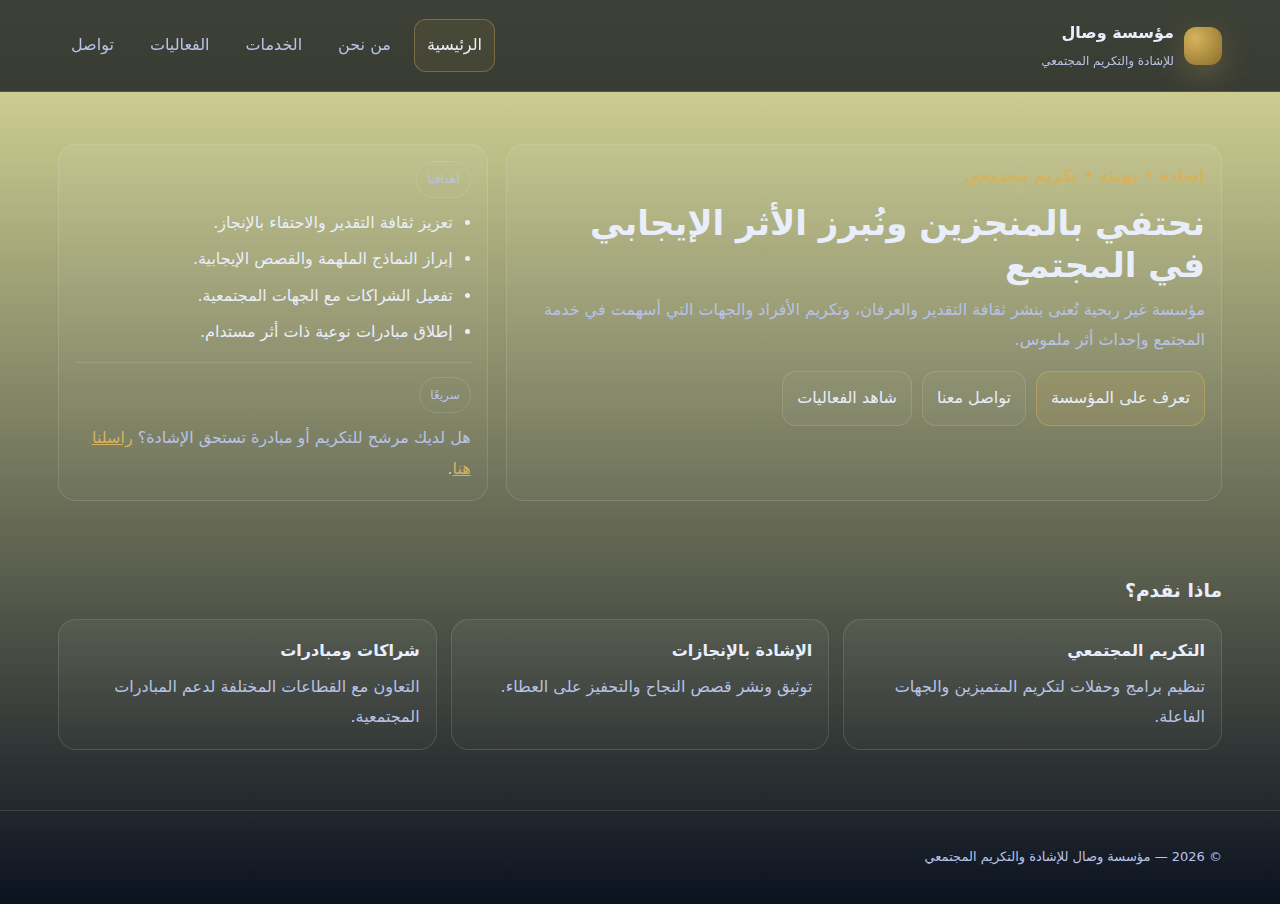
<file: index.html>
<!doctype html>
<html lang="ar" dir="rtl">
<head>
  <meta charset="utf-8" />
  <meta name="viewport" content="width=device-width, initial-scale=1" />
  <title>مؤسسة وصال | الرئيسية</title>
  <link rel="stylesheet" href="assets/css/style.css" />
</head>
<body>

  <nav class="nav">
    <div class="container nav-inner">
      <a class="brand" href="index.html">
        <div class="logo" aria-hidden="true"></div>
        <div>
          <h1>مؤسسة وصال</h1>
          <small>للإشادة والتكريم المجتمعي</small>
        </div>
      </a>
      <div class="menu">
        <a href="index.html">الرئيسية</a>
        <a href="about.html">من نحن</a>
        <a href="services.html">الخدمات</a>
        <a href="events.html">الفعاليات</a>
        <a href="contact.html">تواصل</a>
      </div>
    </div>
  </nav>

  <header class="hero">
    <div class="container hero-grid">
      <div class="card">
        <div class="kicker">إشادة • تهنئة • تكريم مجتمعي</div>
        <h2>نحتفي بالمنجزين ونُبرز الأثر الإيجابي في المجتمع</h2>
        <p class="muted">
          مؤسسة غير ربحية تُعنى بنشر ثقافة التقدير والعرفان، وتكريم الأفراد والجهات
          التي أسهمت في خدمة المجتمع وإحداث أثر ملموس.
        </p>
        <div class="cta">
          <a class="btn primary" href="about.html">تعرف على المؤسسة</a>
          <a class="btn" href="contact.html">تواصل معنا</a>
          <a class="btn" href="events.html">شاهد الفعاليات</a>
        </div>
      </div>

      <div class="card">
        <span class="badge">أهدافنا</span>
        <ul class="clean">
          <li>تعزيز ثقافة التقدير والاحتفاء بالإنجاز.</li>
          <li>إبراز النماذج الملهمة والقصص الإيجابية.</li>
          <li>تفعيل الشراكات مع الجهات المجتمعية.</li>
          <li>إطلاق مبادرات نوعية ذات أثر مستدام.</li>
        </ul>
        <div class="sep"></div>
        <span class="badge">سريعًا</span>
        <p class="muted" style="margin:10px 0 0">
          هل لديك مرشح للتكريم أو مبادرة تستحق الإشادة؟
          <a href="contact.html" style="color:var(--accent);text-decoration:underline">راسلنا هنا</a>.
        </p>
      </div>
    </div>
  </header>

  <main class="container">
    <section class="section">
      <h3>ماذا نقدم؟</h3>
      <div class="grid3">
        <div class="card">
          <h4 style="margin:0 0 6px">التكريم المجتمعي</h4>
          <p class="muted" style="margin:0">تنظيم برامج وحفلات لتكريم المتميزين والجهات الفاعلة.</p>
        </div>
        <div class="card">
          <h4 style="margin:0 0 6px">الإشادة بالإنجازات</h4>
          <p class="muted" style="margin:0">توثيق ونشر قصص النجاح والتحفيز على العطاء.</p>
        </div>
        <div class="card">
          <h4 style="margin:0 0 6px">شراكات ومبادرات</h4>
          <p class="muted" style="margin:0">التعاون مع القطاعات المختلفة لدعم المبادرات المجتمعية.</p>
        </div>
      </div>
    </section>
  </main>

  <footer class="footer">
    <div class="container">
      © 2026 — مؤسسة وصال للإشادة والتكريم المجتمعي
    </div>
  </footer>

  <script src="assets/js/main.js"></script>
</body>
</html>
</file>
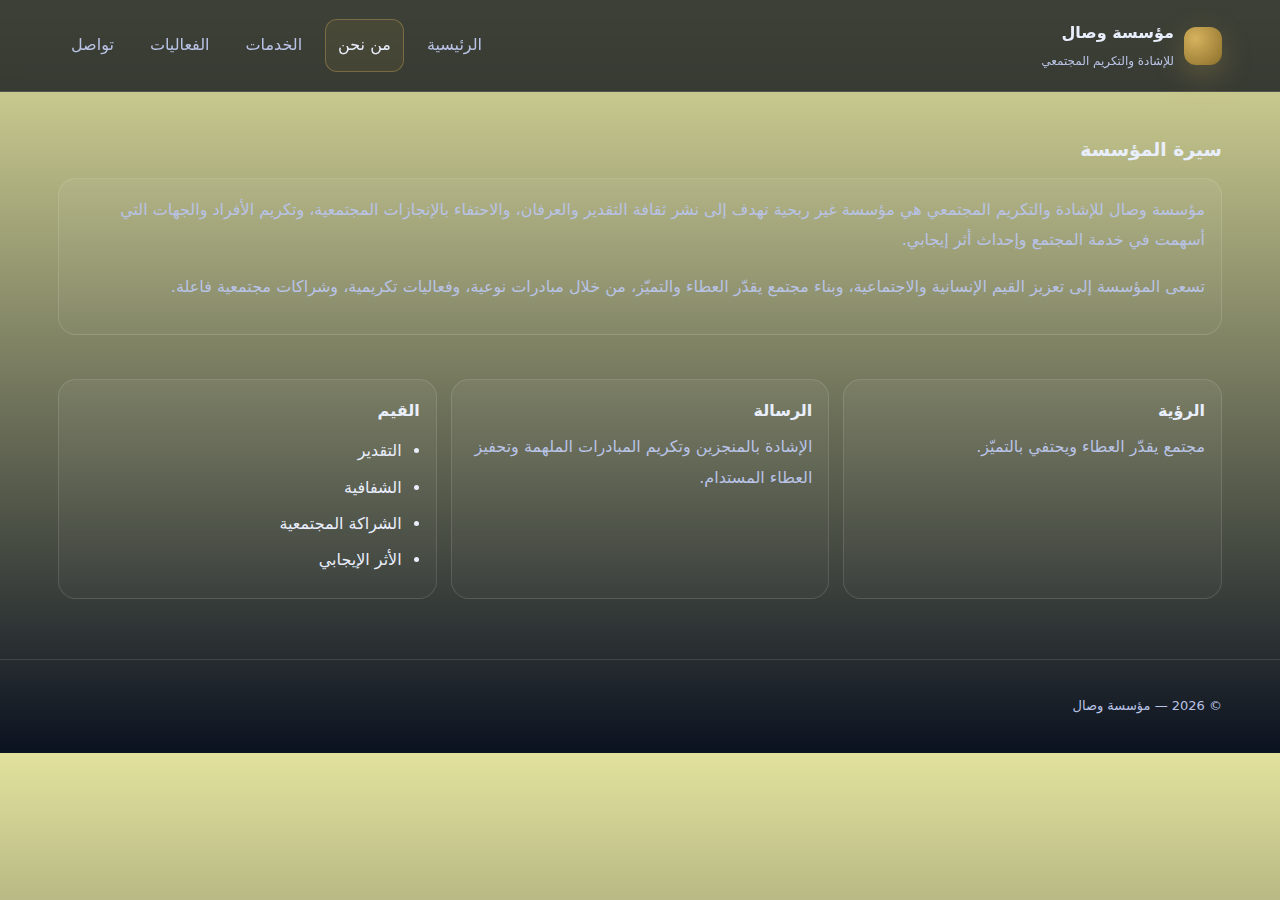
<file: about.html>
<!doctype html>
<html lang="ar" dir="rtl">
<head>
  <meta charset="utf-8" />
  <meta name="viewport" content="width=device-width, initial-scale=1" />
  <title>مؤسسة وصال | من نحن</title>
  <link rel="stylesheet" href="assets/css/style.css" />
</head>
<body>
  <nav class="nav">
    <div class="container nav-inner">
      <a class="brand" href="index.html">
        <div class="logo"></div>
        <div><h1>مؤسسة وصال</h1><small>للإشادة والتكريم المجتمعي</small></div>
      </a>
      <div class="menu">
        <a href="index.html">الرئيسية</a>
        <a href="about.html">من نحن</a>
        <a href="services.html">الخدمات</a>
        <a href="events.html">الفعاليات</a>
        <a href="contact.html">تواصل</a>
      </div>
    </div>
  </nav>

  <main class="container">
    <section class="section">
      <h3>سيرة المؤسسة</h3>
      <div class="card">
        <p class="muted" style="margin:0">
          مؤسسة وصال للإشادة والتكريم المجتمعي هي مؤسسة غير ربحية تهدف إلى نشر ثقافة التقدير والعرفان،
          والاحتفاء بالإنجازات المجتمعية، وتكريم الأفراد والجهات التي أسهمت في خدمة المجتمع وإحداث أثر إيجابي.
        </p>
        <p class="muted">
          تسعى المؤسسة إلى تعزيز القيم الإنسانية والاجتماعية، وبناء مجتمع يقدّر العطاء والتميّز،
          من خلال مبادرات نوعية، وفعاليات تكريمية، وشراكات مجتمعية فاعلة.
        </p>
      </div>
    </section>

    <section class="section">
      <div class="grid3">
        <div class="card">
          <h4 style="margin:0 0 6px">الرؤية</h4>
          <p class="muted" style="margin:0">مجتمع يقدّر العطاء ويحتفي بالتميّز.</p>
        </div>
        <div class="card">
          <h4 style="margin:0 0 6px">الرسالة</h4>
          <p class="muted" style="margin:0">الإشادة بالمنجزين وتكريم المبادرات الملهمة وتحفيز العطاء المستدام.</p>
        </div>
        <div class="card">
          <h4 style="margin:0 0 6px">القيم</h4>
          <ul class="clean">
            <li>التقدير</li>
            <li>الشفافية</li>
            <li>الشراكة المجتمعية</li>
            <li>الأثر الإيجابي</li>
          </ul>
        </div>
      </div>
    </section>
  </main>

  <footer class="footer"><div class="container">© 2026 — مؤسسة وصال</div></footer>
  <script src="assets/js/main.js"></script>
</body>
</html>
</file>
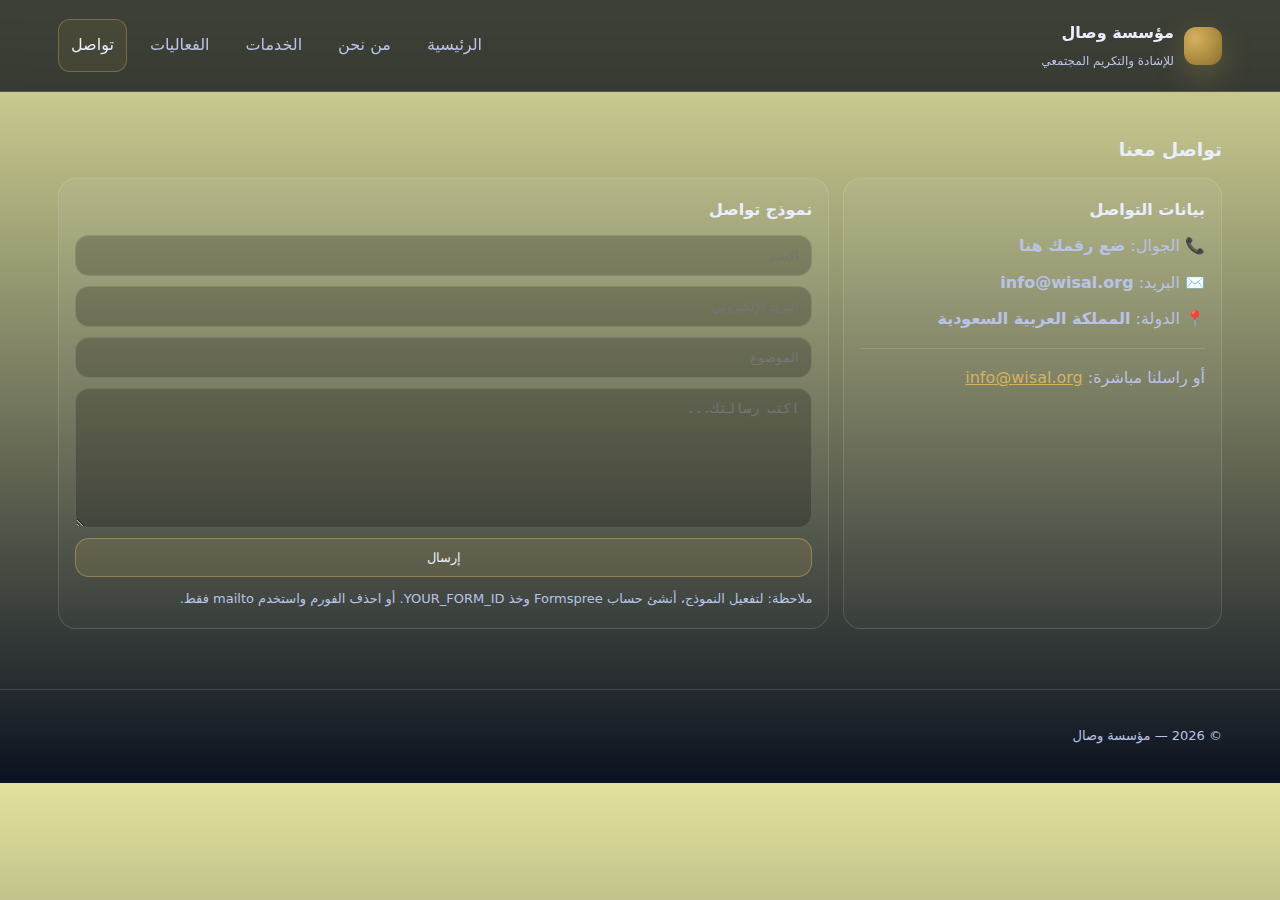
<file: contact.html>
<!doctype html>
<html lang="ar" dir="rtl">
<head>
  <meta charset="utf-8" />
  <meta name="viewport" content="width=device-width, initial-scale=1" />
  <title>مؤسسة وصال | تواصل معنا</title>
  <link rel="stylesheet" href="assets/css/style.css" />
</head>
<body>
  <nav class="nav">
    <div class="container nav-inner">
      <a class="brand" href="index.html"><div class="logo"></div><div><h1>مؤسسة وصال</h1><small>للإشادة والتكريم المجتمعي</small></div></a>
      <div class="menu">
        <a href="index.html">الرئيسية</a>
        <a href="about.html">من نحن</a>
        <a href="services.html">الخدمات</a>
        <a href="events.html">الفعاليات</a>
        <a href="contact.html">تواصل</a>
      </div>
    </div>
  </nav>

  <main class="container">
    <section class="section">
      <h3>تواصل معنا</h3>

      <div class="grid3">
        <div class="card">
          <h4 style="margin:0 0 6px">بيانات التواصل</h4>
          <p class="muted" style="margin:0">📞 الجوال: <b>ضع رقمك هنا</b></p>
          <p class="muted" style="margin:6px 0 0">✉️ البريد: <b>info@wisal.org</b></p>
          <p class="muted" style="margin:6px 0 0">📍 الدولة: <b>المملكة العربية السعودية</b></p>
          <div class="sep"></div>
          <p class="muted" style="margin:0">
            أو راسلنا مباشرة:
            <a href="mailto:info@wisal.org" style="color:var(--accent);text-decoration:underline">info@wisal.org</a>
          </p>
        </div>

        <div class="card" style="grid-column: span 2;">
          <h4 style="margin:0 0 10px">نموذج تواصل</h4>

          <!-- Formspree: ضع رابطك بدل YOUR_FORM_ID -->
          <form class="form" action="https://formspree.io/f/YOUR_FORM_ID" method="POST">
            <input name="name" placeholder="الاسم" required />
            <input type="email" name="email" placeholder="البريد الإلكتروني" required />
            <input name="subject" placeholder="الموضوع" />
            <textarea name="message" placeholder="اكتب رسالتك..." required></textarea>
            <button class="btn primary" type="submit">إرسال</button>
            <p class="muted" style="margin:0;font-size:13px">
              ملاحظة: لتفعيل النموذج، أنشئ حساب Formspree وخذ YOUR_FORM_ID.
              أو احذف الفورم واستخدم mailto فقط.
            </p>
          </form>
        </div>
      </div>

    </section>
  </main>

  <footer class="footer"><div class="container">© 2026 — مؤسسة وصال</div></footer>
  <script src="assets/js/main.js"></script>
</body>
</html>
</file>
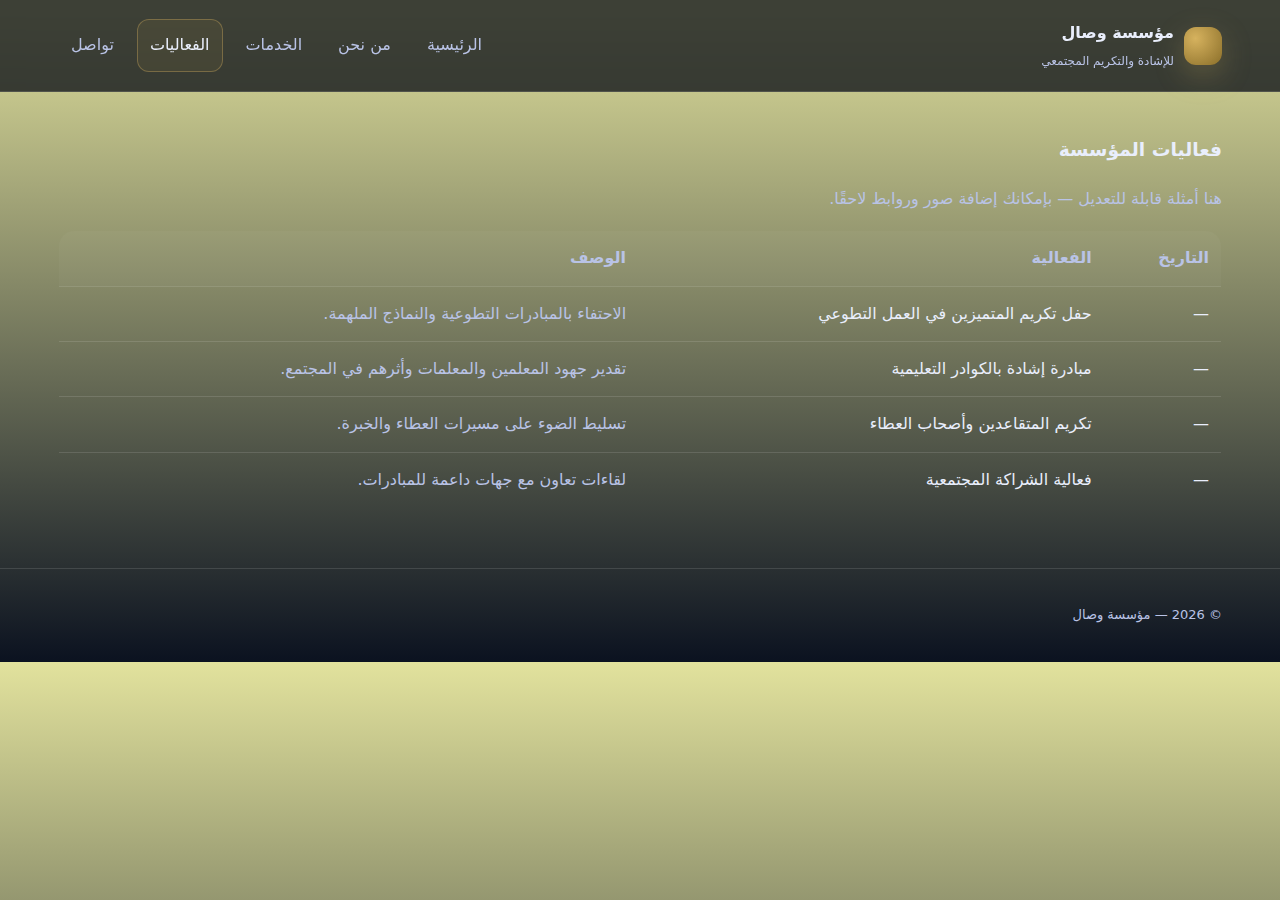
<file: events.html>
<!doctype html>
<html lang="ar" dir="rtl">
<head>
  <meta charset="utf-8" />
  <meta name="viewport" content="width=device-width, initial-scale=1" />
  <title>مؤسسة وصال | الفعاليات</title>
  <link rel="stylesheet" href="assets/css/style.css" />
</head>
<body>
  <nav class="nav">
    <div class="container nav-inner">
      <a class="brand" href="index.html"><div class="logo"></div><div><h1>مؤسسة وصال</h1><small>للإشادة والتكريم المجتمعي</small></div></a>
      <div class="menu">
        <a href="index.html">الرئيسية</a>
        <a href="about.html">من نحن</a>
        <a href="services.html">الخدمات</a>
        <a href="events.html">الفعاليات</a>
        <a href="contact.html">تواصل</a>
      </div>
    </div>
  </nav>

  <main class="container">
    <section class="section">
      <h3>فعاليات المؤسسة</h3>
      <p class="muted">هنا أمثلة قابلة للتعديل — بإمكانك إضافة صور وروابط لاحقًا.</p>

      <table class="table">
        <thead>
          <tr>
            <th>التاريخ</th>
            <th>الفعالية</th>
            <th>الوصف</th>
          </tr>
        </thead>
        <tbody>
          <tr>
            <td>—</td>
            <td>حفل تكريم المتميزين في العمل التطوعي</td>
            <td class="muted">الاحتفاء بالمبادرات التطوعية والنماذج الملهمة.</td>
          </tr>
          <tr>
            <td>—</td>
            <td>مبادرة إشادة بالكوادر التعليمية</td>
            <td class="muted">تقدير جهود المعلمين والمعلمات وأثرهم في المجتمع.</td>
          </tr>
          <tr>
            <td>—</td>
            <td>تكريم المتقاعدين وأصحاب العطاء</td>
            <td class="muted">تسليط الضوء على مسيرات العطاء والخبرة.</td>
          </tr>
          <tr>
            <td>—</td>
            <td>فعالية الشراكة المجتمعية</td>
            <td class="muted">لقاءات تعاون مع جهات داعمة للمبادرات.</td>
          </tr>
        </tbody>
      </table>
    </section>
  </main>

  <footer class="footer"><div class="container">© 2026 — مؤسسة وصال</div></footer>
  <script src="assets/js/main.js"></script>
</body>
</html>
</file>
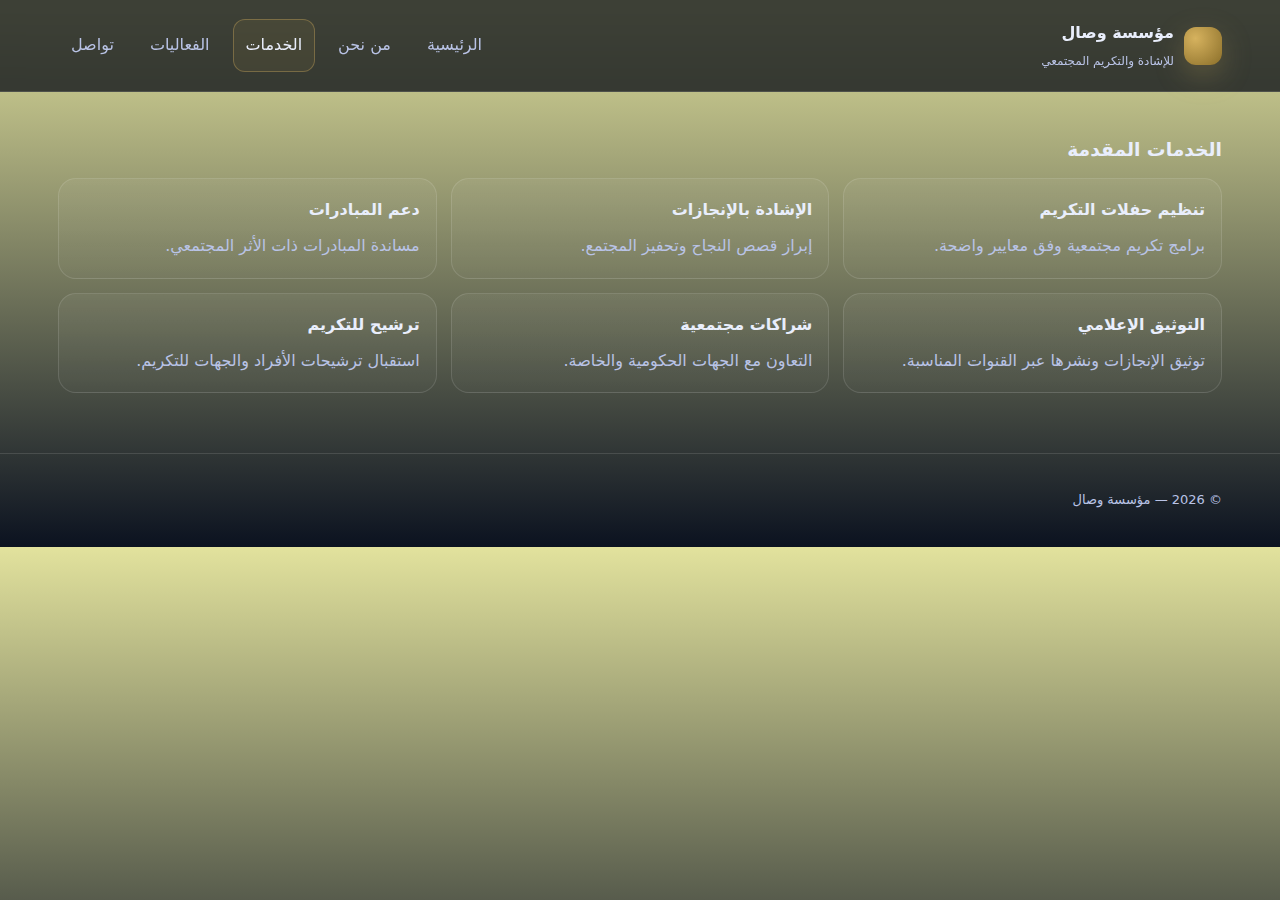
<file: services.html>
<!doctype html>
<html lang="ar" dir="rtl">
<head>
  <meta charset="utf-8" />
  <meta name="viewport" content="width=device-width, initial-scale=1" />
  <title>مؤسسة وصال | الخدمات</title>
  <link rel="stylesheet" href="assets/css/style.css" />
</head>
<body>
  <nav class="nav">
    <div class="container nav-inner">
      <a class="brand" href="index.html"><div class="logo"></div><div><h1>مؤسسة وصال</h1><small>للإشادة والتكريم المجتمعي</small></div></a>
      <div class="menu">
        <a href="index.html">الرئيسية</a>
        <a href="about.html">من نحن</a>
        <a href="services.html">الخدمات</a>
        <a href="events.html">الفعاليات</a>
        <a href="contact.html">تواصل</a>
      </div>
    </div>
  </nav>

  <main class="container">
    <section class="section">
      <h3>الخدمات المقدمة</h3>
      <div class="grid3">
        <div class="card"><h4 style="margin:0 0 6px">تنظيم حفلات التكريم</h4><p class="muted" style="margin:0">برامج تكريم مجتمعية وفق معايير واضحة.</p></div>
        <div class="card"><h4 style="margin:0 0 6px">الإشادة بالإنجازات</h4><p class="muted" style="margin:0">إبراز قصص النجاح وتحفيز المجتمع.</p></div>
        <div class="card"><h4 style="margin:0 0 6px">دعم المبادرات</h4><p class="muted" style="margin:0">مساندة المبادرات ذات الأثر المجتمعي.</p></div>
        <div class="card"><h4 style="margin:0 0 6px">التوثيق الإعلامي</h4><p class="muted" style="margin:0">توثيق الإنجازات ونشرها عبر القنوات المناسبة.</p></div>
        <div class="card"><h4 style="margin:0 0 6px">شراكات مجتمعية</h4><p class="muted" style="margin:0">التعاون مع الجهات الحكومية والخاصة.</p></div>
        <div class="card"><h4 style="margin:0 0 6px">ترشيح للتكريم</h4><p class="muted" style="margin:0">استقبال ترشيحات الأفراد والجهات للتكريم.</p></div>
      </div>
    </section>
  </main>

  <footer class="footer"><div class="container">© 2026 — مؤسسة وصال</div></footer>
  <script src="assets/js/main.js"></script>
</body>
</html>
</file>
<file: assets/css/style.css>
:root{
  --bg:#0b1220;
  --card:#0f1a30;
  --text:#e9eefc;
  --muted:#b9c3e6;
  --accent:#d6b25e; /* ذهبي هادئ */
  --line:rgba(255,255,255,.12);
}

*{box-sizing:border-box}
html,body{margin:0;padding:0}
body{
    
  font-family: system-ui, -apple-system, "Segoe UI", Arial, sans-serif;
  background: linear-gradient(180deg, #e2e29d 0%, var(--bg) 100%);
  color:var(--text);
  line-height:1.9;
}
a{color:inherit;text-decoration:none}
.container{max-width:1200px;margin:0 auto;padding:18px}
.nav{
  position:sticky; top:0; z-index:10;
  background: rgba(7,11,20,.75);
  backdrop-filter: blur(10px);
  border-bottom:1px solid var(--line);
}
.nav-inner{display:flex;align-items:center;justify-content:space-between;gap:16px}
.brand{display:flex;align-items:center;gap:10px}
.logo{
  width:38px;height:38px;border-radius:12px;
  background: radial-gradient(circle at 30% 30%, var(--accent), #8b6f2a);
  box-shadow: 0 10px 30px rgba(214,178,94,.25);
}
.brand h1{font-size:16px;margin:0}
.brand small{display:block;color:var(--muted);font-size:12px;margin-top:2px}
.menu{display:flex;gap:10px;flex-wrap:wrap}
.menu a{
  padding:10px 12px;border-radius:12px;
  border:1px solid transparent;
  color:var(--muted);
}
.menu a:hover{border-color:var(--line);color:var(--text)}
.menu a.active{border-color:rgba(214,178,94,.35);color:var(--text);background:rgba(214,178,94,.08)}

.hero{
  padding:34px 0 14px;
}
.hero-grid{
  display:grid;grid-template-columns:1.25fr .75fr;gap:18px;
}
@media (max-width: 850px){ .hero-grid{grid-template-columns:1fr} }

.kicker{color:var(--accent);font-weight:700;letter-spacing:.5px}
.hero h2{margin:10px 0 8px;font-size:34px;line-height:1.25}
.hero p{margin:0;color:var(--muted)}
.cta{display:flex;gap:10px;flex-wrap:wrap;margin-top:16px}
.btn{
  display:inline-flex;align-items:center;justify-content:center;
  padding:11px 14px;border-radius:14px;
  border:1px solid var(--line);
  background: rgba(255,255,255,.03);
  color:var(--text);
}
.btn.primary{
  border-color: rgba(214,178,94,.45);
  background: rgba(214,178,94,.14);
}
.btn:hover{transform: translateY(-1px)}
.card{
  background: linear-gradient(180deg, rgba(255,255,255,.05), rgba(255,255,255,.02));
  border:1px solid var(--line);
  border-radius:18px;
  padding:16px;
}
.grid3{display:grid;grid-template-columns:repeat(3,1fr);gap:14px}
@media (max-width: 950px){ .grid3{grid-template-columns:1fr} }

.section{padding:22px 0}
.section h3{margin:0 0 10px}
.muted{color:var(--muted)}
.badge{
  display:inline-flex;gap:8px;align-items:center;
  padding:6px 10px;border-radius:999px;
  border:1px solid var(--line);
  color:var(--muted);font-size:12px
}
ul.clean{margin:10px 0 0;padding:0 18px}
li{margin:6px 0}

.table{
  width:100%; border-collapse:collapse; overflow:hidden;
  border-radius:16px; border:1px solid var(--line);
}
.table th,.table td{
  padding:12px; border-bottom:1px solid var(--line); text-align:right;
}
.table th{color:var(--muted);font-weight:600;background:rgba(255,255,255,.03)}
.table tr:last-child td{border-bottom:none}

.form{
  display:grid; gap:10px;
}
input, textarea{
  width:100%;
  padding:12px 12px;
  border-radius:14px;
  border:1px solid var(--line);
  background: rgba(0,0,0,.22);
  color:var(--text);
  outline:none;
}
textarea{min-height:140px;resize:vertical}
input:focus, textarea:focus{border-color:rgba(214,178,94,.45)}
.footer{
  border-top:1px solid var(--line);
  margin-top:20px;
  padding:16px 0;
  color:var(--muted);
  font-size:13px;
}
.sep{height:1px;background:var(--line);margin:14px 0}
main {
  text-align: right;
}
.main-title {
  font-size: 32px;
  color: #1e3a8a;
  margin-bottom: 20px;
}
</file>
